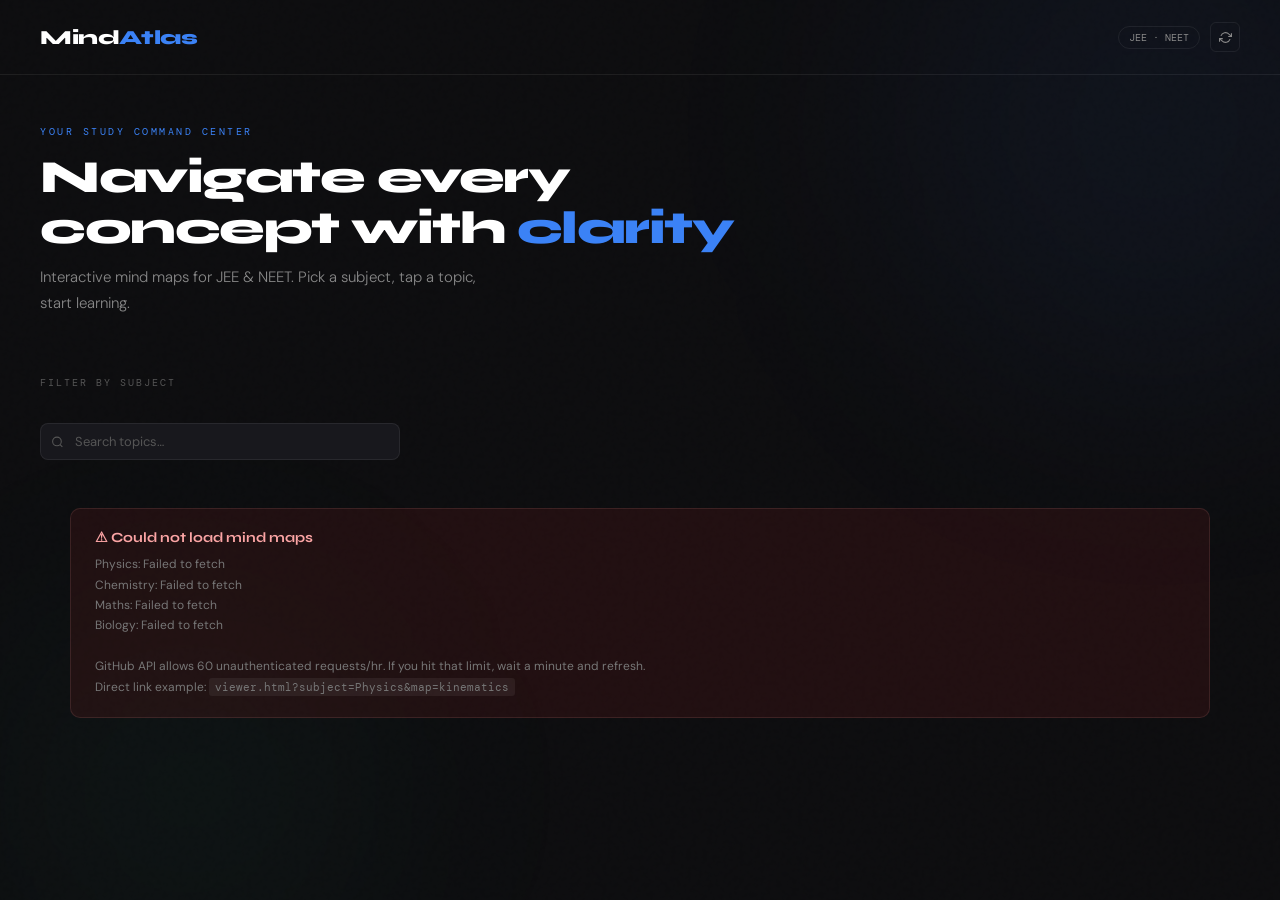
<file: index.html>
<!DOCTYPE html>
<html lang="en">
<head>
  <meta charset="UTF-8">
  <title>MindAtlas — JEE Mind Maps</title>
  <meta name="viewport" content="width=device-width, initial-scale=1.0">
  <link href="https://fonts.googleapis.com/css2?family=Syne:wght@400;600;700;800&family=DM+Mono:wght@300;400;500&family=DM+Sans:wght@300;400;500&display=swap" rel="stylesheet">
  <style>
    *, *::before, *::after { box-sizing: border-box; margin: 0; padding: 0; }

    :root {
      --bg: #0d0d0f;
      --card: #18181d;
      --border: rgba(255,255,255,0.07);
      --border-hover: rgba(255,255,255,0.18);
      --text: #f0f0f0;
      --muted: #555;
      --dim: #888;
      --Physics:   #3b82f6;
      --Chemistry: #22d3a5;
      --Maths:     #f59e0b;
      --Biology:   #a78bfa;
    }

    html, body { height: 100%; background: var(--bg); color: var(--text); font-family: 'DM Sans', sans-serif; overflow-x: hidden; }

    body::before {
      content: ''; position: fixed; inset: 0; pointer-events: none; z-index: 0; opacity: 0.3;
      background-image: url("data:image/svg+xml,%3Csvg viewBox='0 0 200 200' xmlns='http://www.w3.org/2000/svg'%3E%3Cfilter id='n'%3E%3CfeTurbulence type='fractalNoise' baseFrequency='0.85' numOctaves='4' stitchTiles='stitch'/%3E%3C/filter%3E%3Crect width='100%25' height='100%25' filter='url(%23n)' opacity='0.05'/%3E%3C/svg%3E");
    }

    .orb { position: fixed; border-radius: 50%; filter: blur(120px); pointer-events: none; z-index: 0; }
    .orb-1 { width: 550px; height: 550px; background: rgba(59,130,246,0.055); top: -150px; right: -150px; }
    .orb-2 { width: 380px; height: 380px; background: rgba(34,211,165,0.04); bottom: -80px; left: 0; }

    .app { position: relative; z-index: 1; min-height: 100vh; display: flex; flex-direction: column; }

    /* HEADER */
    header { padding: 22px 40px; display: flex; align-items: center; justify-content: space-between; border-bottom: 1px solid var(--border); }
    .logo { font-family: 'Syne', sans-serif; font-weight: 800; font-size: 20px; color: #fff; letter-spacing: -0.4px; }
    .logo span { color: var(--Physics); }
    .header-right { display: flex; align-items: center; gap: 10px; }
    .badge { font-family: 'DM Mono', monospace; font-size: 10px; color: var(--dim); border: 1px solid var(--border); padding: 4px 10px; border-radius: 20px; }
    .icon-btn { width: 30px; height: 30px; background: transparent; border: 1px solid var(--border); border-radius: 6px; color: var(--dim); cursor: pointer; display: flex; align-items: center; justify-content: center; transition: all 0.18s; }
    .icon-btn:hover { border-color: var(--border-hover); color: #fff; }
    .icon-btn.spinning svg { animation: spin 0.8s linear infinite; }

    /* HERO */
    .hero { padding: 50px 40px 32px; animation: fadeUp 0.5s ease both; }
    .eyebrow { font-family: 'DM Mono', monospace; font-size: 10px; color: var(--Physics); letter-spacing: 2.5px; text-transform: uppercase; margin-bottom: 14px; }
    .hero h1 { font-family: 'Syne', sans-serif; font-size: clamp(26px, 4vw, 46px); font-weight: 800; line-height: 1.1; letter-spacing: -1.5px; color: #fff; }
    .hero h1 em { font-style: normal; color: var(--Physics); }
    .hero p { margin-top: 12px; font-size: 15px; color: var(--dim); font-weight: 300; line-height: 1.7; max-width: 460px; }

    /* TABS */
    .tabs-section { padding: 28px 40px 0; animation: fadeUp 0.5s 0.07s ease both; }
    .slabel { font-family: 'DM Mono', monospace; font-size: 10px; color: var(--muted); letter-spacing: 2px; text-transform: uppercase; margin-bottom: 12px; }
    .tabs { display: flex; flex-wrap: wrap; gap: 8px; }
    .tab {
      display: flex; align-items: center; gap: 8px; padding: 9px 15px;
      border-radius: 8px; background: var(--card); border: 1px solid var(--border);
      cursor: pointer; font-family: 'DM Sans', sans-serif; font-size: 13px; font-weight: 500;
      color: var(--dim); transition: all 0.18s; white-space: nowrap;
    }
    .tab .dot { width: 7px; height: 7px; border-radius: 50%; background: #444; flex-shrink: 0; }
    .tab .cnt { font-family: 'DM Mono', monospace; font-size: 10px; color: var(--muted); }
    .tab:hover { border-color: var(--border-hover); color: #ccc; }
    .tab.active { color: #fff; }
    .tab[data-s="All"].active       { border-color: rgba(255,255,255,0.22); }
    .tab[data-s="Physics"].active   { border-color: var(--Physics);   box-shadow: 0 0 0 1px var(--Physics),   inset 0 0 20px rgba(59,130,246,0.06); }
    .tab[data-s="Chemistry"].active { border-color: var(--Chemistry); box-shadow: 0 0 0 1px var(--Chemistry), inset 0 0 20px rgba(34,211,165,0.06); }
    .tab[data-s="Maths"].active     { border-color: var(--Maths);     box-shadow: 0 0 0 1px var(--Maths),     inset 0 0 20px rgba(245,158,11,0.06); }
    .tab[data-s="Biology"].active   { border-color: var(--Biology);   box-shadow: 0 0 0 1px var(--Biology),   inset 0 0 20px rgba(167,139,250,0.06); }
    .tab[data-s="Physics"]   .dot { background: var(--Physics); }
    .tab[data-s="Chemistry"] .dot { background: var(--Chemistry); }
    .tab[data-s="Maths"]     .dot { background: var(--Maths); }
    .tab[data-s="Biology"]   .dot { background: var(--Biology); }

    /* SEARCH */
    .search-row { padding: 22px 40px 0; display: flex; align-items: center; gap: 12px; animation: fadeUp 0.5s 0.11s ease both; }
    .sw { position: relative; flex: 1; max-width: 360px; }
    .sw svg { position: absolute; left: 11px; top: 50%; transform: translateY(-50%); color: var(--muted); pointer-events: none; }
    .search-input { width: 100%; padding: 9px 12px 9px 34px; background: var(--card); border: 1px solid var(--border); border-radius: 8px; color: var(--text); font-family: 'DM Sans', sans-serif; font-size: 13px; outline: none; transition: border 0.18s; }
    .search-input::placeholder { color: var(--muted); }
    .search-input:focus { border-color: rgba(255,255,255,0.16); }
    .rinfo { font-family: 'DM Mono', monospace; font-size: 11px; color: var(--muted); }

    /* GRID */
    .maps-section { padding: 18px 40px 60px; flex: 1; animation: fadeUp 0.5s 0.14s ease both; }
    .maps-grid { display: grid; grid-template-columns: repeat(auto-fill, minmax(255px, 1fr)); gap: 10px; }

    .group-hdr { grid-column: 1/-1; display: flex; align-items: center; gap: 10px; padding-top: 6px; }
    .group-hdr span { font-family: 'DM Mono', monospace; font-size: 10px; letter-spacing: 2px; text-transform: uppercase; }
    .group-hdr .line { flex: 1; height: 1px; background: rgba(255,255,255,0.06); }

    /* CARD */
    .map-card {
      display: flex; flex-direction: column; gap: 10px; padding: 18px;
      border-radius: 10px; background: var(--card); border: 1px solid var(--border);
      cursor: pointer; text-decoration: none; color: inherit;
      transition: all 0.2s; position: relative; overflow: hidden;
      animation: fadeUp 0.3s ease both;
    }
    .map-card::before { content: ''; position: absolute; left: 0; top: 0; bottom: 0; width: 3px; border-radius: 10px 0 0 10px; opacity: 0; transition: opacity 0.2s; background: var(--acc, #3b82f6); }
    .map-card:hover { border-color: var(--border-hover); transform: translateY(-2px); box-shadow: 0 8px 28px rgba(0,0,0,0.25); }
    .map-card:hover::before { opacity: 1; }

    .crow { display: flex; align-items: flex-start; justify-content: space-between; }
    .cicon { width: 32px; height: 32px; border-radius: 7px; display: flex; align-items: center; justify-content: center; font-size: 15px; }
    .carrow { color: var(--muted); transition: transform 0.18s, color 0.18s; margin-top: 2px; }
    .map-card:hover .carrow { transform: translate(2px,-2px); color: #ccc; }
    .cname { font-family: 'Syne', sans-serif; font-weight: 600; font-size: 14px; color: #e8e8e8; line-height: 1.35; }
    .ctag { font-family: 'DM Mono', monospace; font-size: 10px; padding: 2px 7px; border-radius: 4px; border: 1px solid var(--border); color: var(--muted); align-self: flex-start; }

    /* STATES */
    .loading-state { grid-column: 1/-1; padding: 70px 0; text-align: center; }
    .spinner { width: 26px; height: 26px; border: 2px solid var(--border); border-top-color: var(--Physics); border-radius: 50%; animation: spin 0.75s linear infinite; margin: 0 auto 14px; }
    .loading-state p { font-family: 'DM Mono', monospace; font-size: 11px; color: var(--muted); }
    .empty-state { grid-column: 1/-1; text-align: center; padding: 80px 20px; }
    .empty-state .ei { font-size: 32px; margin-bottom: 12px; opacity: 0.3; }
    .empty-state p { font-size: 13px; color: var(--muted); }
    .error-state { grid-column: 1/-1; padding: 30px; }
    .ebox { background: rgba(127,29,29,0.18); border: 1px solid rgba(252,165,165,0.12); border-radius: 10px; padding: 20px 24px; }
    .ebox h3 { font-family: 'Syne', sans-serif; font-size: 14px; color: #fca5a5; margin-bottom: 8px; }
    .ebox p { font-size: 12px; color: #777; line-height: 1.7; }
    .ebox code { font-family: 'DM Mono', monospace; font-size: 11px; background: rgba(255,255,255,0.06); padding: 2px 6px; border-radius: 3px; }

    @keyframes fadeUp { from { opacity: 0; transform: translateY(14px); } to { opacity: 1; transform: translateY(0); } }
    @keyframes spin { to { transform: rotate(360deg); } }
    ::-webkit-scrollbar { width: 5px; } ::-webkit-scrollbar-track { background: transparent; } ::-webkit-scrollbar-thumb { background: #2a2a2a; border-radius: 3px; }

    @media (max-width: 600px) {
      header, .hero, .tabs-section, .search-row, .maps-section { padding-left: 16px; padding-right: 16px; }
      .hero { padding-top: 30px; }
    }
  </style>
</head>
<body>
<div class="orb orb-1"></div>
<div class="orb orb-2"></div>

<div class="app">
  <header>
    <div class="logo">Mind<span>Atlas</span></div>
    <div class="header-right">
      <div class="badge">JEE · NEET</div>
      <button class="icon-btn" id="refresh-btn" title="Reload from GitHub">
        <svg width="13" height="13" viewBox="0 0 24 24" fill="none" stroke="currentColor" stroke-width="2">
          <path d="M23 4v6h-6"/><path d="M1 20v-6h6"/>
          <path d="M3.51 9a9 9 0 0 1 14.85-3.36L23 10M1 14l4.64 4.36A9 9 0 0 0 20.49 15"/>
        </svg>
      </button>
    </div>
  </header>

  <section class="hero">
    <div class="eyebrow">Your Study Command Center</div>
    <h1>Navigate every<br>concept with <em>clarity</em></h1>
    <p>Interactive mind maps for JEE &amp; NEET. Pick a subject, tap a topic, start learning.</p>
  </section>

  <section class="tabs-section">
    <div class="slabel">Filter by subject</div>
    <div class="tabs" id="tabs"></div>
  </section>

  <div class="search-row">
    <div class="sw">
      <svg width="13" height="13" viewBox="0 0 24 24" fill="none" stroke="currentColor" stroke-width="2"><circle cx="11" cy="11" r="8"/><path d="m21 21-4.35-4.35"/></svg>
      <input class="search-input" id="search" placeholder="Search topics…" autocomplete="off">
    </div>
    <span class="rinfo" id="rinfo"></span>
  </div>

  <section class="maps-section">
    <div class="maps-grid" id="grid"></div>
  </section>
</div>

<script>
/* ══ CONFIG ══════════════════════════════════════════════════════ */
const REPO    = 'coderdevin04/Mind-Maps';
const BRANCH  = 'main';
/* Add any new subject folder names here when you create them */
const FOLDERS = ['Physics', 'Chemistry', 'Maths', 'Biology'];

const META = {
  Physics:   { icon: '⚡', color: '#3b82f6' },
  Chemistry: { icon: '⚗️', color: '#22d3a5' },
  Maths:     { icon: '∑',  color: '#f59e0b' },
  Biology:   { icon: '🧬', color: '#a78bfa' },
};
const DEFAULT_META = { icon: '📄', color: '#888' };

/* ══ STATE ═══════════════════════════════════════════════════════ */
let CATALOG    = [];
let activeSubj = 'All';
let query      = '';

/* ══ FETCH ═══════════════════════════════════════════════════════ */
async function loadCatalog() {
  showLoading();

  const maps   = [];
  const errors = [];

  await Promise.all(FOLDERS.map(async subj => {
    try {
      const r = await fetch(
        `https://api.github.com/repos/${REPO}/contents/${subj}?ref=${BRANCH}`,
        { headers: { Accept: 'application/vnd.github.v3+json' } }
      );
      if (r.status === 404) return;          // folder missing — skip
      if (!r.ok) throw new Error(`HTTP ${r.status} for ${subj}`);

      const files = await r.json();
      if (!Array.isArray(files)) return;

      files
        .filter(f => f.type === 'file' && f.name.endsWith('.md'))
        .forEach(f => {
          const mapId = f.name.replace(/\.md$/, '');
          maps.push({
            subject: subj,
            map:     mapId,
            name:    mapId.replace(/-/g, ' ').replace(/\b\w/g, c => c.toUpperCase()),
          });
        });
    } catch (e) { errors.push(`${subj}: ${e.message}`); }
  }));

  if (maps.length === 0 && errors.length) {
    showError(errors.join('<br>'));
    return;
  }

  CATALOG = maps.sort((a, b) => a.subject.localeCompare(b.subject) || a.name.localeCompare(b.name));

  try { sessionStorage.setItem('mindatlas_v1', JSON.stringify(CATALOG)); } catch (_) {}

  buildTabs();
  renderGrid();
}

/* ══ TABS ════════════════════════════════════════════════════════ */
function buildTabs() {
  const el = document.getElementById('tabs');
  el.innerHTML = '';

  const subjects = [...new Set(CATALOG.map(m => m.subject))];
  el.appendChild(makeTab('All', CATALOG.length));
  subjects.forEach(s => el.appendChild(makeTab(s, CATALOG.filter(m => m.subject === s).length)));
}

function makeTab(label, count) {
  const btn = document.createElement('button');
  btn.className = 'tab' + (label === activeSubj ? ' active' : '');
  btn.dataset.s = label;
  btn.innerHTML = `<span class="dot"></span>${label}<span class="cnt">${count}</span>`;
  btn.onclick = () => {
    activeSubj = label;
    document.querySelectorAll('.tab').forEach(t => t.classList.remove('active'));
    btn.classList.add('active');
    renderGrid();
  };
  return btn;
}

/* ══ GRID ════════════════════════════════════════════════════════ */
function renderGrid() {
  const grid = document.getElementById('grid');
  const info = document.getElementById('rinfo');
  const q    = query.toLowerCase();

  const list = CATALOG.filter(m => {
    const okS = activeSubj === 'All' || m.subject === activeSubj;
    const okQ = !q || m.name.toLowerCase().includes(q) || m.map.toLowerCase().includes(q) || m.subject.toLowerCase().includes(q);
    return okS && okQ;
  });

  info.textContent = q ? `${list.length} result${list.length !== 1 ? 's' : ''}` : '';
  grid.innerHTML = '';

  if (!list.length) {
    grid.innerHTML = `<div class="empty-state"><div class="ei">🗺️</div><p>No mind maps found — try a different search or add more .md files to the repo.</p></div>`;
    return;
  }

  // Grouped by subject when showing All + no search
  if (activeSubj === 'All' && !q) {
    [...new Set(list.map(m => m.subject))].forEach(subj => {
      const m = META[subj] || DEFAULT_META;
      const hdr = document.createElement('div');
      hdr.className = 'group-hdr';
      hdr.innerHTML = `<span style="color:${m.color}">${subj}</span><span class="line"></span>`;
      grid.appendChild(hdr);
      list.filter(x => x.subject === subj).forEach((x, i) => {
        const c = makeCard(x); c.style.animationDelay = `${i * 0.03}s`; grid.appendChild(c);
      });
    });
  } else {
    list.forEach((x, i) => { const c = makeCard(x); c.style.animationDelay = `${i * 0.03}s`; grid.appendChild(c); });
  }
}

function makeCard(m) {
  const { icon, color } = META[m.subject] || DEFAULT_META;
  const a = document.createElement('a');
  a.className = 'map-card';
  a.style.setProperty('--acc', color);
  a.href = `viewer.html?subject=${encodeURIComponent(m.subject)}&map=${encodeURIComponent(m.map)}`;
  a.innerHTML = `
    <div class="crow">
      <div class="cicon" style="background:${color}1f">${icon}</div>
      <svg class="carrow" width="14" height="14" viewBox="0 0 24 24" fill="none" stroke="currentColor" stroke-width="1.8"><path d="M7 17L17 7M17 7H7M17 7v10"/></svg>
    </div>
    <div class="cname">${m.name}</div>
    <span class="ctag">${m.subject}</span>
  `;
  return a;
}

/* ══ LOADING / ERROR ═════════════════════════════════════════════ */
function showLoading() {
  document.getElementById('grid').innerHTML = `<div class="loading-state"><div class="spinner"></div><p>Fetching from GitHub…</p></div>`;
  document.getElementById('tabs').innerHTML = '';
}

function showError(msg) {
  document.getElementById('grid').innerHTML = `
    <div class="error-state"><div class="ebox">
      <h3>⚠ Could not load mind maps</h3>
      <p>${msg}<br><br>
      GitHub API allows 60 unauthenticated requests/hr. If you hit that limit, wait a minute and refresh.<br>
      Direct link example: <code>viewer.html?subject=Physics&amp;map=kinematics</code></p>
    </div></div>`;
}

/* ══ EVENTS ══════════════════════════════════════════════════════ */
document.getElementById('search').addEventListener('input', e => {
  query = e.target.value.trim();
  if (CATALOG.length) renderGrid();
});

document.getElementById('refresh-btn').addEventListener('click', () => {
  try { sessionStorage.removeItem('mindatlas_v1'); } catch (_) {}
  CATALOG = []; activeSubj = 'All'; query = '';
  document.getElementById('search').value = '';
  const btn = document.getElementById('refresh-btn');
  btn.classList.add('spinning');
  loadCatalog().finally(() => btn.classList.remove('spinning'));
});

/* ══ BOOT ════════════════════════════════════════════════════════ */
(function boot() {
  try {
    const cached = sessionStorage.getItem('mindatlas_v1');
    if (cached) {
      CATALOG = JSON.parse(cached);
      if (CATALOG.length) { buildTabs(); renderGrid(); return; }
    }
  } catch (_) {}
  loadCatalog();
})();
</script>
</body>
</html>
</file>
